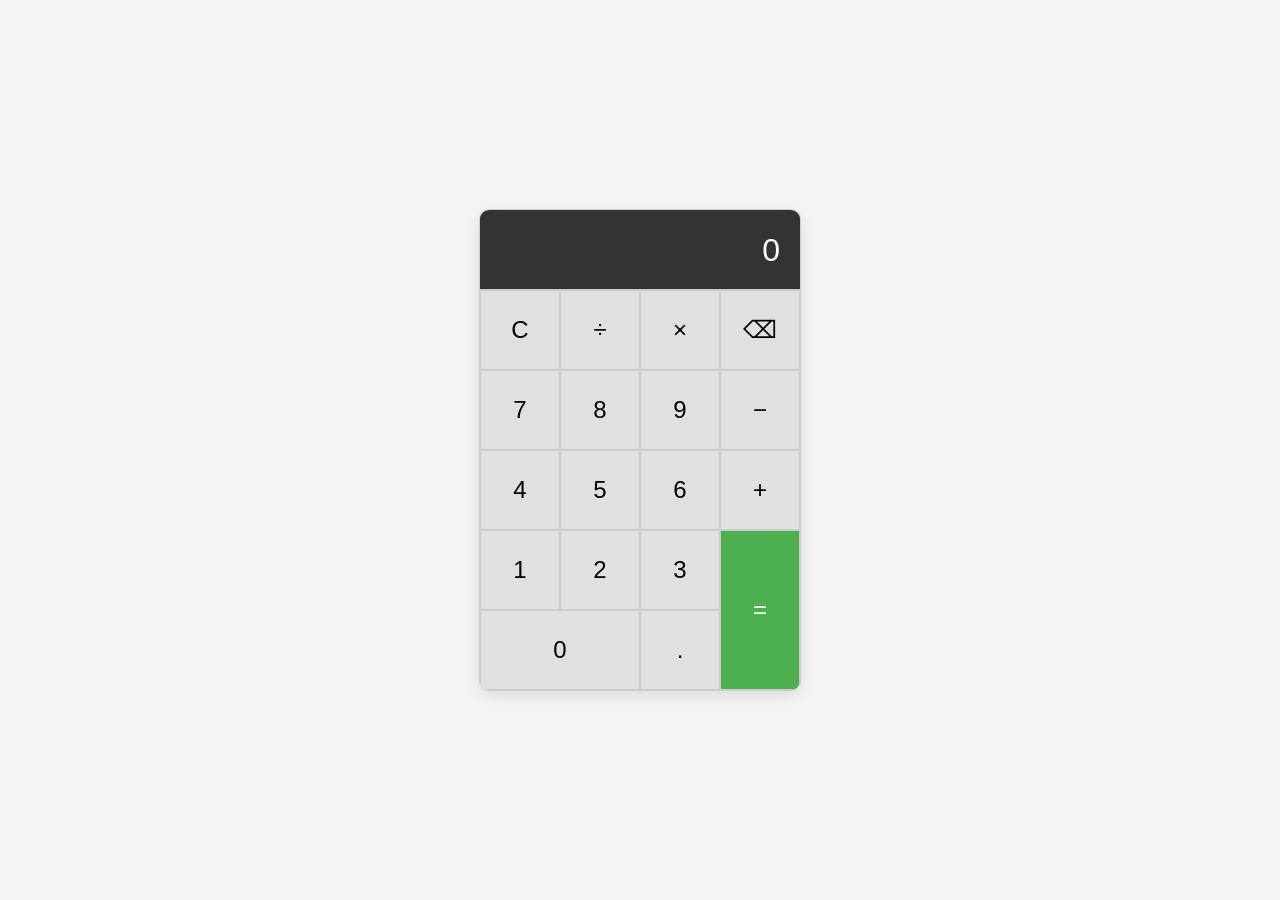
<file: index.html>
<!DOCTYPE html>
<html lang="en">
<head>
    <meta charset="UTF-8">
    <meta name="viewport" content="width=device-width, initial-scale=1.0">
    <title>Calculator App</title>
    <link rel="stylesheet" href="styles.css">
</head>
<body>
    <div class="calculator">
        <div class="display" id="display">0</div>
        <div class="buttons">
            <!-- Row 1 -->
            <button class="button">C</button>
            <button class="button">÷</button>
            <button class="button">×</button>
            <button class="button">⌫</button>

            <!-- Row 2 -->
            <button class="button">7</button>
            <button class="button">8</button>
            <button class="button">9</button>
            <button class="button">−</button>

            <!-- Row 3 -->
            <button class="button">4</button>
            <button class="button">5</button>
            <button class="button">6</button>
            <button class="button">+</button>

            <!-- Row 4 -->
            <button class="button">1</button>
            <button class="button">2</button>
            <button class="button">3</button>
            <button class="button equal">=</button>

            <!-- Row 5 -->
            <button class="button zero">0</button>
            <button class="button">.</button>
        </div>
    </div>
    <script src="script.js"></script>
</body>
</html>
</file>
<file: styles.css>
/* General Styles */
body {
    display: flex;
    justify-content: center;
    align-items: center;
    height: 100vh;
    margin: 0;
    background-color: #f4f4f4;
    font-family: 'Arial', sans-serif;
}

/* Calculator Container */
.calculator {
    width: 320px;
    border: 1px solid #ccc;
    border-radius: 10px;
    overflow: hidden;
    box-shadow: 0 5px 15px rgba(0, 0, 0, 0.1);
    background-color: #fff;
}

/* Display Screen */
.display {
    background-color: #333;
    color: #fff;
    text-align: right;
    padding: 20px;
    font-size: 2em;
    border-bottom: 1px solid #ccc;
    box-sizing: border-box;
    height: 80px;
    line-height: 40px;
    overflow-y: hidden;
}

/* Buttons Container */
.buttons {
    display: grid;
    grid-template-columns: repeat(4, 1fr);
    grid-template-rows: repeat(5, 80px);
}

/* Button Styles */
.button {
    background-color: #e0e0e0;
    border: 1px solid #ccc;
    font-size: 1.5em;
    cursor: pointer;
    outline: none;
    transition: background-color 0.3s ease;
}

.button:hover {
    background-color: #d4d4d4;
}

.button:active {
    background-color: #ccc;
}

.equal {
    background-color: #4caf50;
    color: #fff;
    grid-row: span 2;
}

.equal:hover {
    background-color: #45a047;
}

.equal:active {
    background-color: #388e3c;
}

/* Wide button for '0' */
.zero {
    grid-column: span 2;
}
</file>
